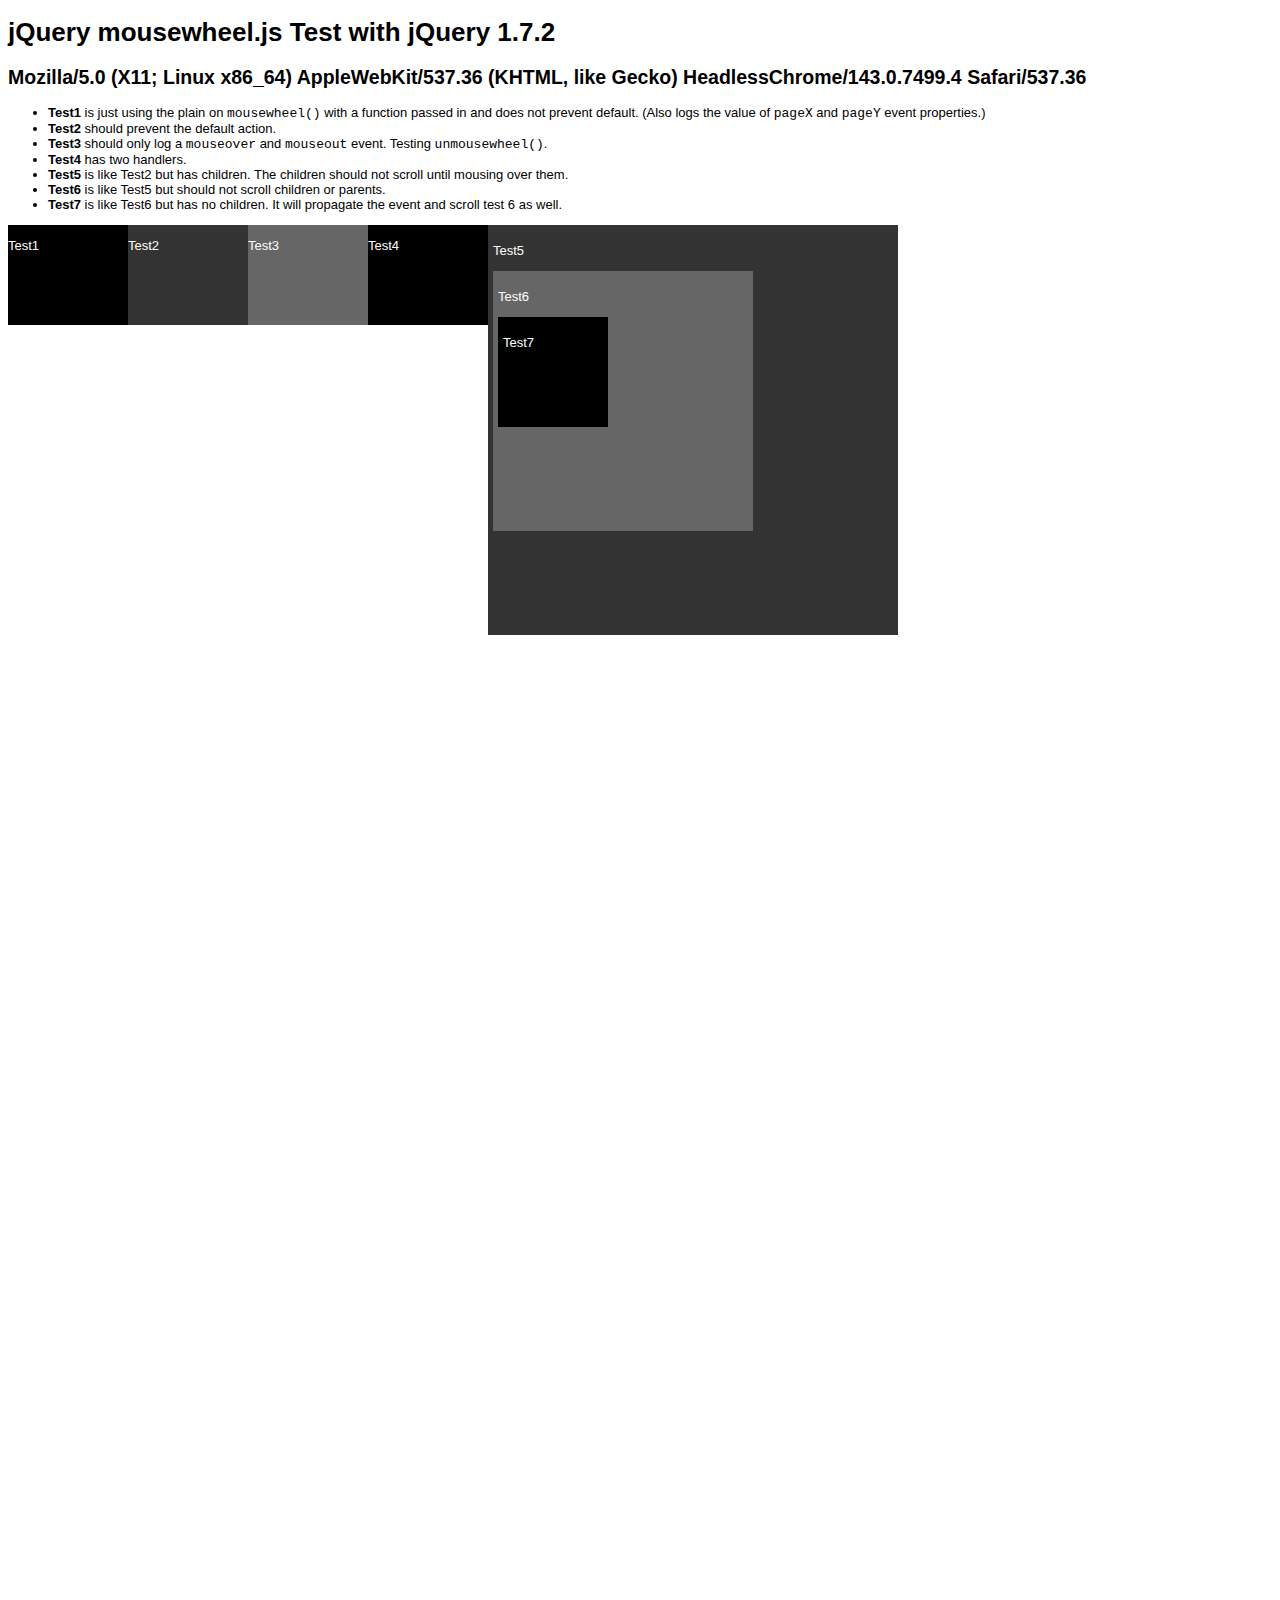
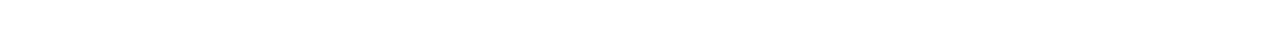
<file: course/WebRoot/jquery-1.7.2/jquery-mousewheel-3.1.13/test/index.html>
<!DOCTYPE html>
<html lang="en">
    <head>
        <meta charset="iso-8859-1">
        <title>Testing mousewheel plugin</title>

        <style>
            html {
                font: 13px Arial, sans-serif;
            }

            #stage {
                color: #fff;
                position: relative;
                zoom: 1;
            }

            #test1, #test2, #test3, #test4, #test5, #test6, #test7 {
                float: left;
            }

            #test1 {
                background-color: #000;
                width: 120px;
                height: 100px;
            }

            #test2 {
                background-color: #333;
                width: 120px;
                height: 100px;
            }

            #test3 {
                background-color: #666;
                width: 120px;
                height: 100px;
            }

            #test4 {
                background-color: #000;
                width: 120px;
                height: 100px;
            }

            #test5 {
                background-color: #333;
                padding: 5px;
                width: 400px;
                height: 400px;
            }

            #test6 {
                background-color: #666;
                padding: 5px;
                width: 250px;
                height: 250px;
            }

            #test7 {
                background-color: #000;
                padding: 5px;
                width: 100px;
                height: 100px;
            }

            #forceScroll {
                clear: both;
                height: 1000px;
            }

            #logger {
                position: absolute;
                top: 100px;
                left: 0;
                width: 480px;
                height: 310px;
                overflow: auto;
                z-index: 100;
            }

            #logger p {
                color: #000;
                padding: 2px;
                border-bottom: 1px solid #ccc;
                margin: 0;
            }

            #logger p:nth-child(even) {
                background-color: #ffffe8;
            }

            #logger p:nth-child(10n) {
                border-bottom-color: #000;
            }
        </style>

        <script>
            (function() {
                var verMatch = /v=([\w\.]+)/.exec(location.search),
                    version = verMatch && verMatch[1],
                    src;
                if (version)
                    src = 'code.jquery.com/jquery-' + version;
                else
                    src = 'code.jquery.com/jquery-git';
                document.write('<script src="../../jquery.js"><\/script>');
            })();
        </script>
        <script>
            $(function() {
                $('#userAgent').html(navigator.userAgent);
                $('#jqueryVersion').html($.fn.jquery);

                var loghandle = function(event, delta) {
                    var o = '', id = event.currentTarget.id || event.currentTarget.nodeName;

                    o = '#' + id + ':';

                    if (delta > 0)
                        o += ' up (' + delta + ')';
                    else if (delta < 0)
                        o += ' down (' + delta + ')';

                    if (event.deltaY > 0)
                        o += ' north (' + event.deltaY + ')';
                    else if (event.deltaY < 0)
                        o += ' south (' + event.deltaY + ')';

                    if (event.deltaX > 0)
                        o += ' east (' + event.deltaX + ')';
                    else if (event.deltaX < 0)
                        o += ' west (' + event.deltaX + ')';

                    o += ' deltaFactor (' + event.deltaFactor + ')';

                    log( o );
                };

                $(document)
                    .mousewheel(function(event, delta) {
                        loghandle(event, delta);
                    });

                $('#test1')
                    .mousewheel(function(event, delta) {
                        loghandle(event, delta);
                        log('pageX: ' + event.pageX + ' pageY: ' + event.pageY );
                    });

                $('#test2')
                    .mousewheel(function(event, delta) {
                        loghandle(event, delta);
                        return false; // prevent default
                    });

                $('#test3')
                    .hover(function() { log('#test3: mouseover'); }, function() { log('#test3: mouseout'); })
                    .mousewheel(function() {
                        log('#test3: I should not have been logged');
                    })
                    .unmousewheel();

                var testRemoval = function() {
                    log('#test4: I should not have been logged');
                };

                $('#test4')
                    .mousewheel(function(event, delta) {
                        loghandle(event, delta);
                        return false;
                    })
                    .mousewheel(testRemoval)
                    .mousewheel(function(event, delta) {
                        loghandle(event, delta);
                        return false;
                    })
                    .unmousewheel(testRemoval);

                $('#test5')
                    .mousewheel(function(event, delta) {
                        loghandle(event, delta);
                        event.stopPropagation();
                        event.preventDefault();
                    });

                $('#test6')
                    .mousewheel(function(event, delta) {
                        loghandle(event, delta);
                        event.stopPropagation();
                        event.preventDefault();
                    });

                $('#test7')
                    .mousewheel(function(event, delta) {
                        loghandle(event, delta);
                        event.preventDefault();
                    });

                function log(msg) {
                    $('#logger').append('<p>' + msg + '<\/p>')[0].scrollTop = 999999;
                }
            });
        </script>
        <script src="../jquery.mousewheel.js"></script>
    </head>
    <body>
        <h1 id="banner">jQuery mousewheel.js Test with jQuery <span id="jqueryVersion"></span></h1>
        <h2 id="userAgent"></h2>

        <ul>
            <li><strong>Test1</strong> is just using the plain on <code>mousewheel()</code> with a function passed in and does not prevent default. (Also logs the value of <code>pageX</code> and <code>pageY</code> event properties.)</li>
            <li><strong>Test2</strong> should prevent the default action.</li>
            <li><strong>Test3</strong> should only log a <code>mouseover</code> and <code>mouseout</code> event. Testing <code>unmousewheel()</code>.</li>
            <li><strong>Test4</strong> has two handlers.</li>
            <li><strong>Test5</strong> is like Test2 but has children. The children should not scroll until mousing over them.</li>
            <li><strong>Test6</strong> is like Test5 but should not scroll children or parents.</li>
            <li><strong>Test7</strong> is like Test6 but has no children. It will propagate the event and scroll test 6 as well.</li>
        </ul>


        <div id="stage">
            <div id="test1"><p>Test1</p></div>
            <div id="test2"><p>Test2</p></div>
            <div id="test3"><p>Test3</p></div>
            <div id="test4"><p>Test4</p></div>
            <div id="test5">
                <p>Test5</p>
                <div id="test6">
                    <p>Test6</p>
                    <div id="test7"><p>Test7</p></div>
                </div>
            </div>
            <div id="logger"></div>
        </div>

        <div id="forceScroll"></div>
    </body>
</html>
</file>
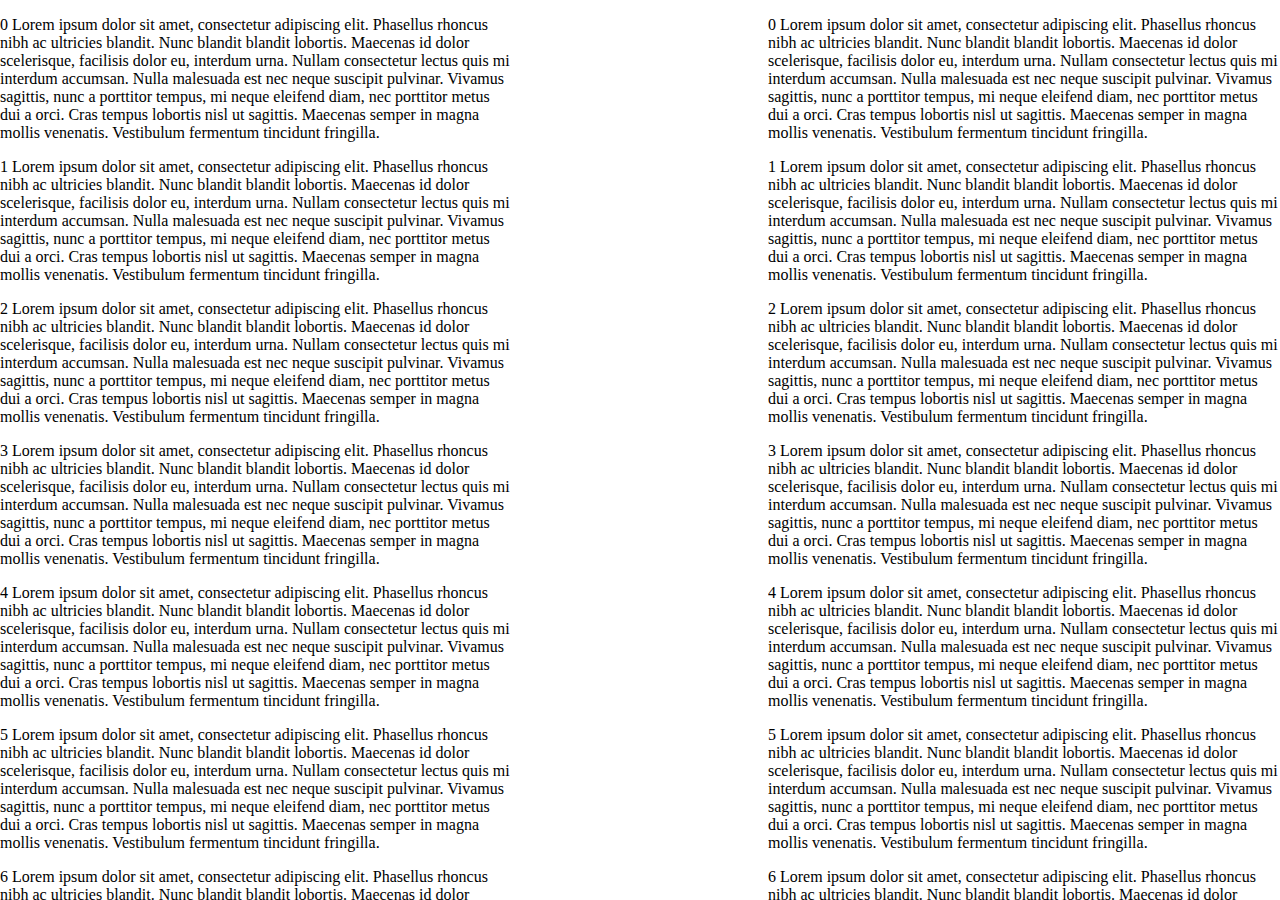
<file: course/WebRoot/jquery-1.7.2/jquery-mousewheel-3.1.13/test/scroll.html>
<!doctype html>
<html>
  <head>
    <title>Scroll Test</title>
    <style>
      html, body { margin: 0; padding: 0; width: 100%; height: 100%; }
      #emulated, #native {
        width: 40%;
        height: 100%;
      }
      #emulated { float: left; overflow: hidden; }
      #native { float: right; overflow: auto; }
    </style>
    <script >
      (function() {
        var verMatch = /v=([\w\.]+)/.exec(location.search),
            version = verMatch && verMatch[1],
            src;
        if (version)
          src = 'code.jquery.com/jquery-' + version;
        else
          src = 'code.jquery.com/jquery-git';
        document.write('<script src="../../jquery.js"><\/script>');
      })();
    </script>
    <script src="../jquery.mousewheel.js"></script>
    <script>
      var lorem = 'Lorem ipsum dolor sit amet, consectetur adipiscing elit. Phasellus rhoncus nibh ac ultricies blandit. Nunc blandit blandit lobortis. Maecenas id dolor scelerisque, facilisis dolor eu, interdum urna. Nullam consectetur lectus quis mi interdum accumsan. Nulla malesuada est nec neque suscipit pulvinar. Vivamus sagittis, nunc a porttitor tempus, mi neque eleifend diam, nec porttitor metus dui a orci. Cras tempus lobortis nisl ut sagittis. Maecenas semper in magna mollis venenatis. Vestibulum fermentum tincidunt fringilla.';
      $(function() {
        for (var i=0; i<30; i++) {
          var html = '<p>' + i + ' ' + lorem + '</p>';
          $('#emulated').append(html);
          $('#native').append(html);
        }
        $('#emulated').bind('mousewheel', function(event) {
          event.preventDefault();
          var scrollTop = this.scrollTop;
          this.scrollTop = (scrollTop + ((event.deltaY * event.deltaFactor) * -1));
          //console.log(event.deltaY, event.deltaFactor, event.originalEvent.deltaMode, event.originalEvent.wheelDelta);
        });
      });
    </script>
  </head>
  <body>
    <div id="emulated"></div>
    <div id="native"></div>
  </body>
</html>
</file>
